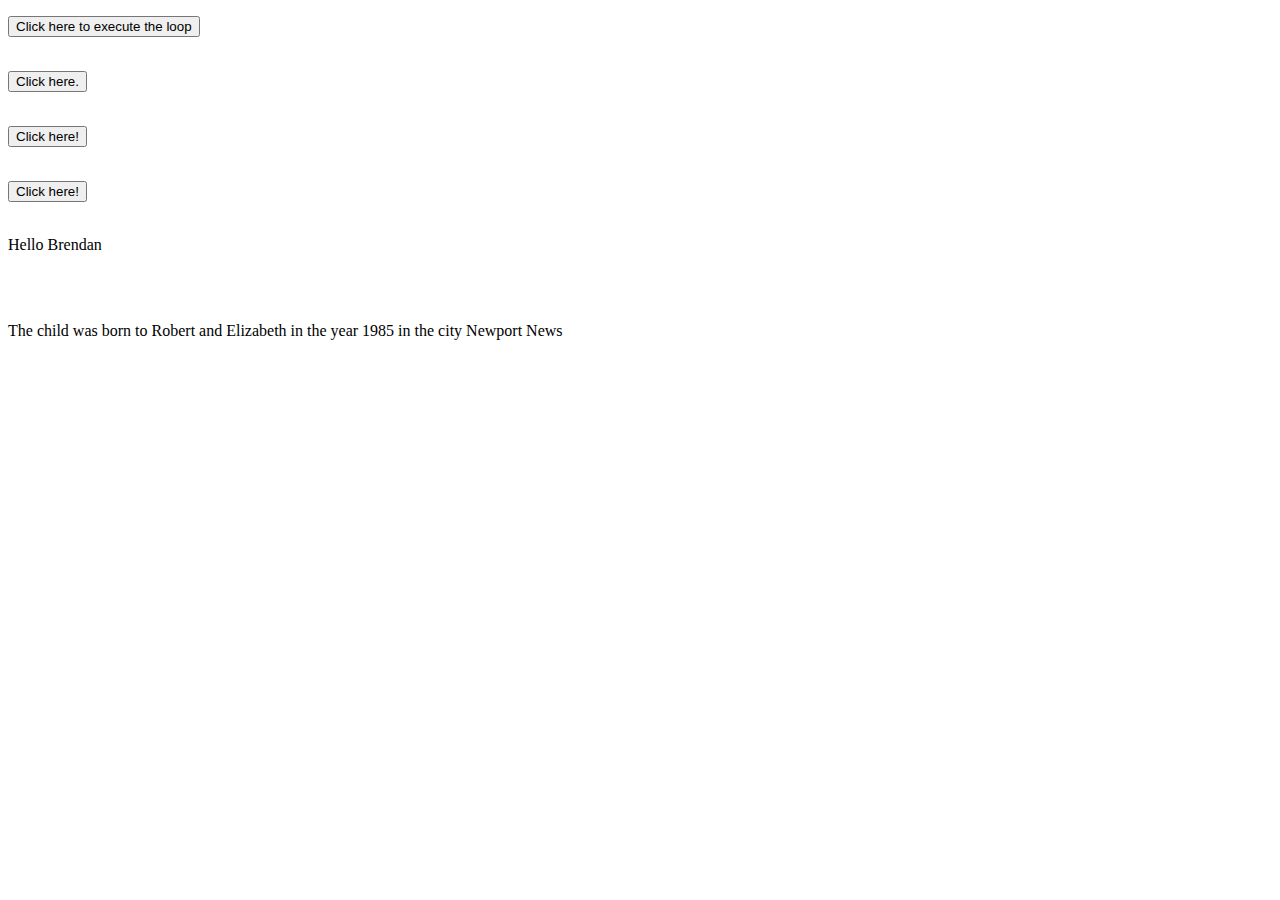
<file: Basic JavaScript Projects/Project10_loops_arrays/index.html>
<!DOCTYPE html>
<html>
    <head>
        <script src="./JS/main.js" defer></script>
    </head>
    
    <body>
        <p id="Loop"></p>
        <button id="string" onclick="Call_Loop()">Click here to execute the loop</button>
        <br>
        <br>
        <p id="List_of_Instruments"></p>
        <button onclick="for_loop()">Click here.</button>
        <br>
        <br>
        <p id="Array"></p>
        <button onclick="num_loop()">Click here!</button>
        <br>
        <br>
        <p id="Constant"></p>
        <button onclick="constant_function()">Click here!</button>
        <br>
        <br>
        <p id="greeting"></p>
        <br>
        <br>
        <p id="childDesc"></p>
    </body>
</html>
</file>
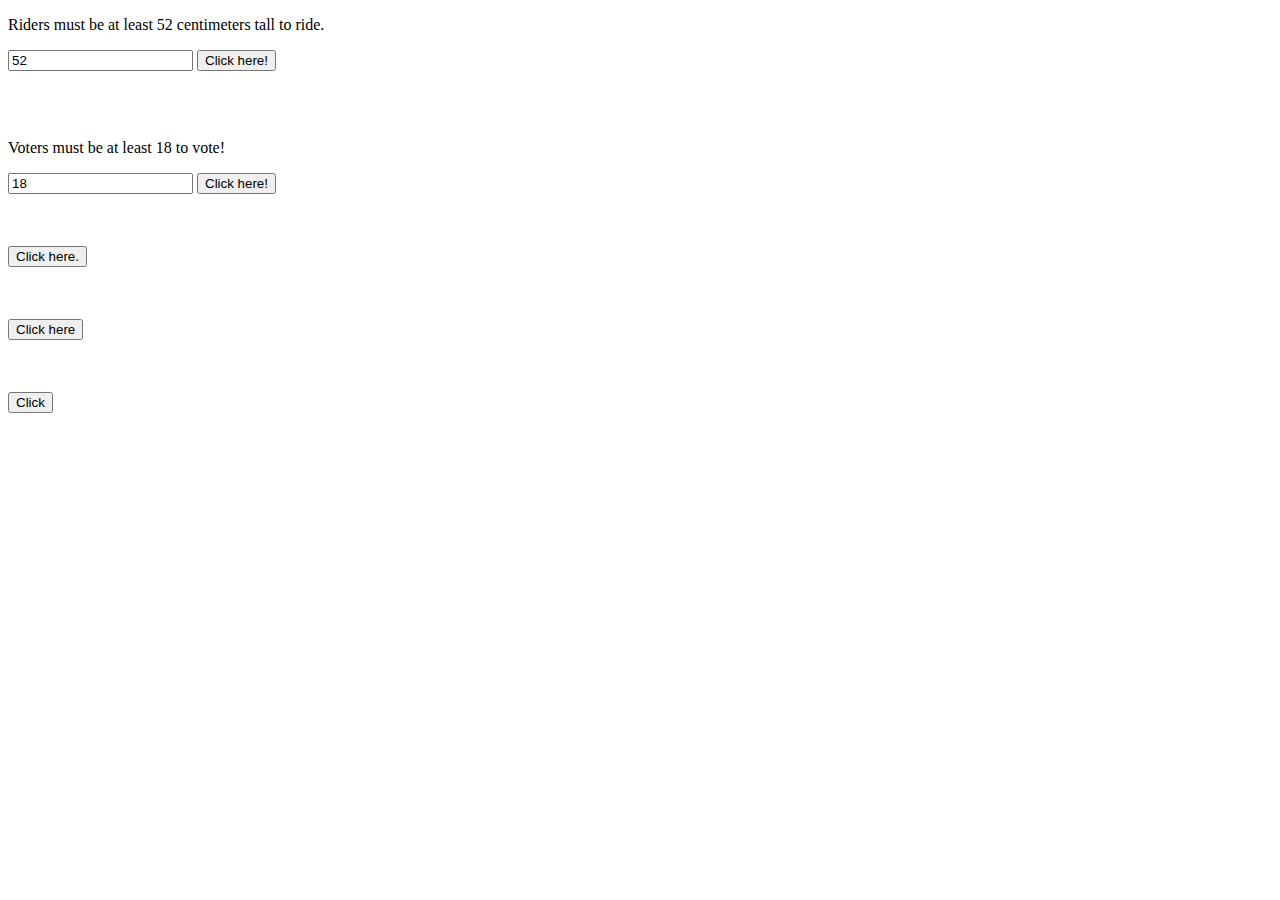
<file: Basic JavaScript Projects/Project6_ternary_operators_constructors/index.html>
<!DOCTYPE html>
<html>
    <head>
        <script src="./JS/main.js"></script>
    </head>
    
    <body>
        <p>Riders must be at least 52 centimeters tall to ride.</p>
        <input type="text" id="Height" value="52" />
        <button onclick="Ride_Function()">Click here!</button>
        <p id="Ride"></p>
        <br>
        <br>
        <p>Voters must be at least 18 to vote!</p>
        <input type="text" id="Age" value="18" />
        <button onclick="Vote_Function()">Click here!</button>
        <p id="Vote"></p>
        <br>
        <br>
        <button onclick="myFunction()">Click here.</button>
        <p id="Keywords_and_Constructors"></p>
        <br>
        <br>
        <button onclick="myLooks()">Click here</button>
        <p id="New_and_This"></p>
        <br>
        <br>
        <button onclick="countFunction()">Click</button>
        <p id="Nested_Function"></p>
    </body>
</html>
</file>
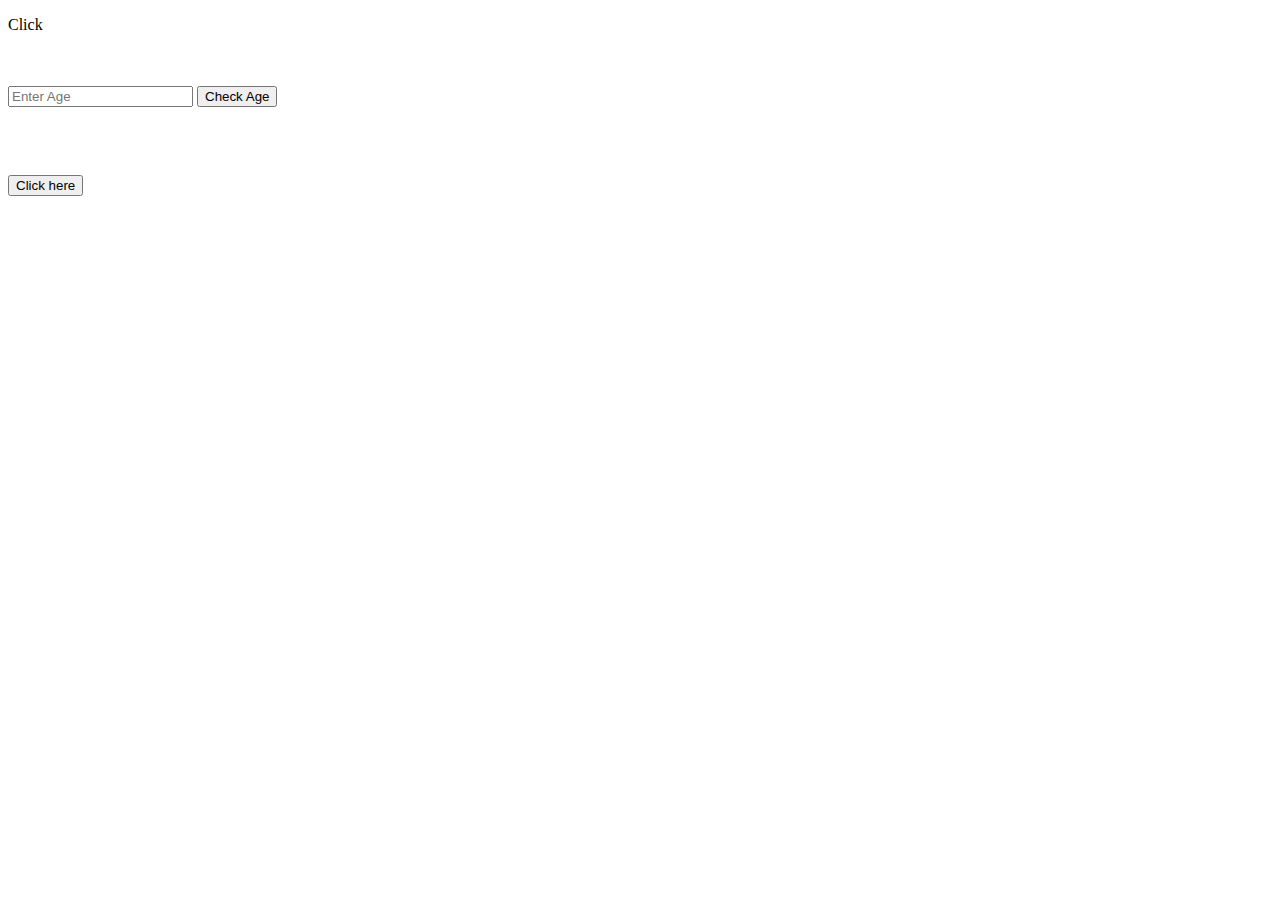
<file: Basic JavaScript Projects/Project7_scope_time_function/index.html>
<!DOCTYPE html>
<html>
    <head>
        <script src="./JS/main.js"></script>
    </head>
    
    <body>
        <p id="Date" onclick="checkDate()">Click</p>
        <br>
        <br>
        <input type="text" id="Age" placeholder="Enter Age" value="">
        <button onclick="checkAge()">Check Age</button>
        <p id="Voter"></p>
        <br>
        <br>
        <p id="Time_of_day"></p>
        <button onclick="Time_function()">Click here</button>
    </body>
</html>
</file>
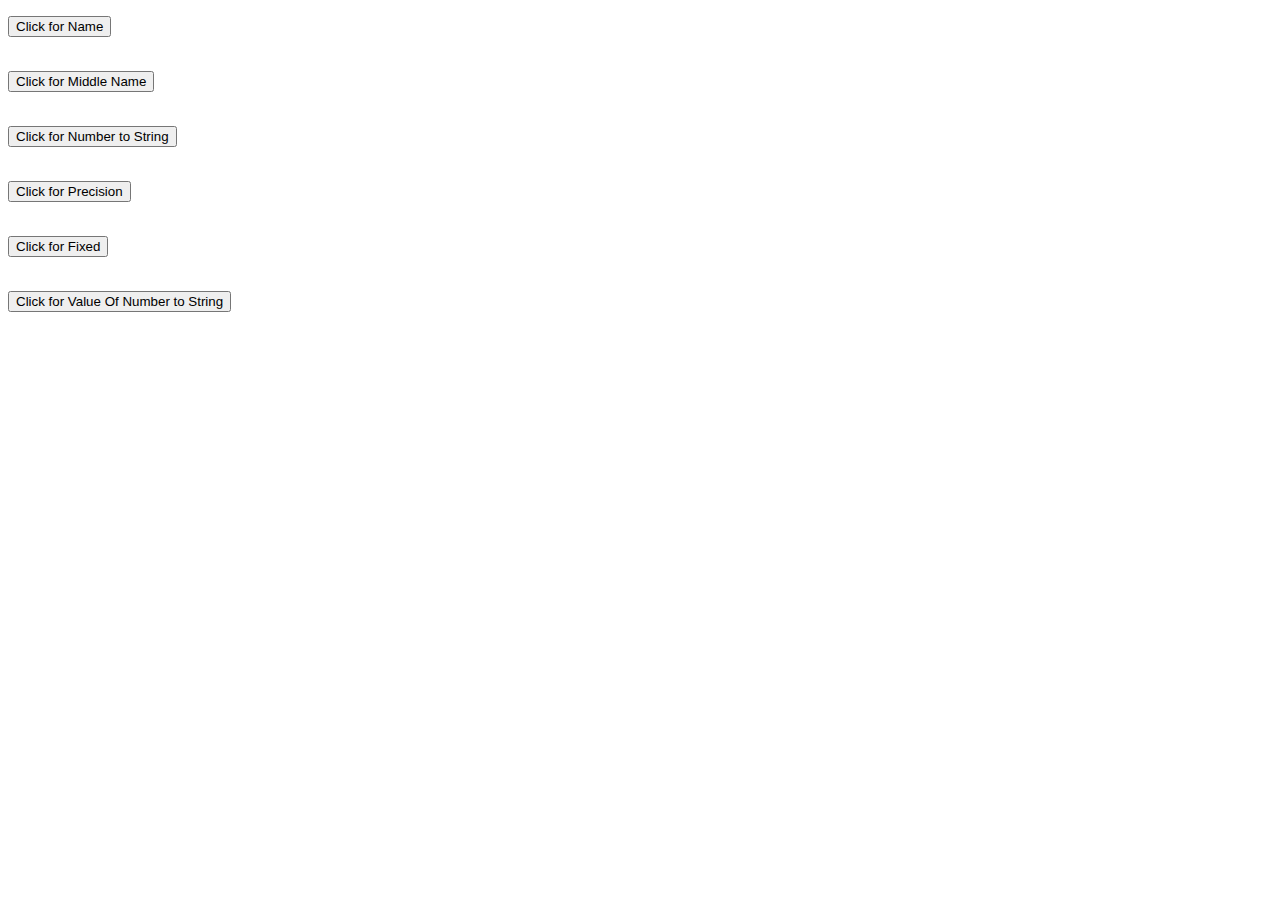
<file: Basic JavaScript Projects/Project8_string_methods/index.html>
<!DOCTYPE html>
<html>
    <head>
        <script src="./JS/main.js"></script>
    </head>
    
    <body>
        <p id="Name"></p>
        <button onclick="fullName()">Click for Name</button>
        <br>
        <br>
        <p id="Slice"></p>
        <button onclick="sliceFunction()">Click for Middle Name</button>
        <br>
        <br>
        <p id="NumtoString"></p>
        <button onclick="numString()">Click for Number to String</button>
        <br>
        <br>
        <p id="Precision"></p>
        <button onclick="precisionMethod()">Click for Precision</button>
        <br>
        <br>
        <p id="Fix"></p>
        <button onclick="fixedMethod()">Click for Fixed</button>
        <br>
        <br>
        <p id="Value"></p>
        <button onclick="valueMethod()">Click for Value Of Number to String</button>
    </body>
</html>
</file>
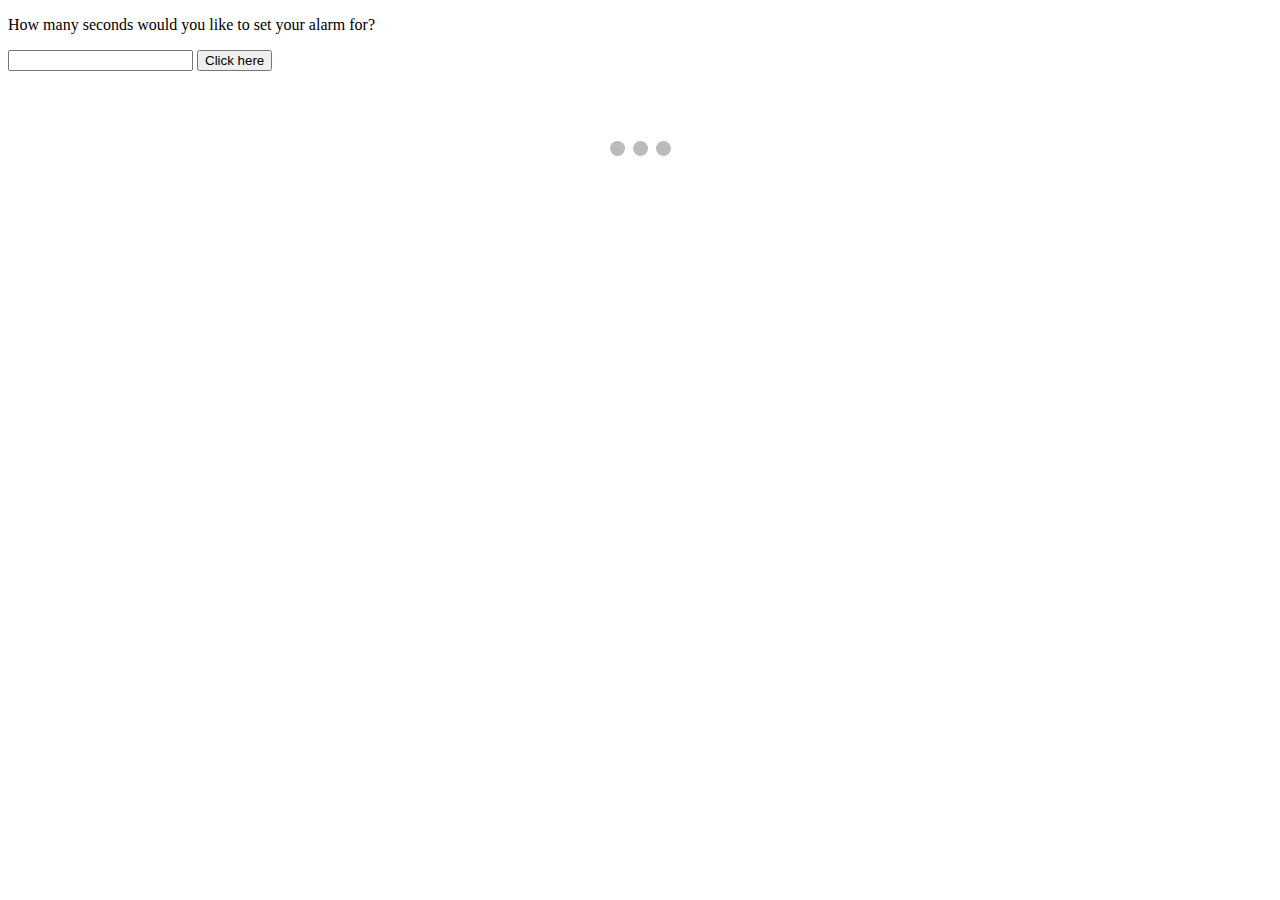
<file: Basic JavaScript Projects/Project9_countdown_slideshow/index.html>
<!DOCTYPE html>
<html>
    <head>
        <script src="./JS/main.js"></script>
        <link rel="stylesheet" type="text/css" href="./css/main.css">
    </head>
    
    <body>
        <p>How many seconds would you like to set your alarm for?</p>
        <input id="seconds" value=""/>
        <button onclick="countdown()">Click here</button>
        <p id="timer"></p>
        <br>
        <br>
        <div class="slideshow-container">

            <div class="mySlides fade">
                <div class="numbertext">1 / 3</div>
                <img src="./images/car1.jpg" style="width:100%;">
                <div class="text">Caption Text</div>
            </div>
            <div class="mySlides fade">
                <div class="numbertext">2 / 3</div>
                <img src="./images/car2.jpg" style="width:100%;">
                <div class="text">Caption Two</div>
            </div>
            <div class="mySlides fade">
                <div class="numbertext">3 / 3</div>
                <img src="./images/car3.jpg" style="width:100%;">
                <div class="text">Caption Three</div>
            </div>

            <a class="prev" onclick="plusSlides(-1)">&#10094;</a>
            <a class="next" onclick="plusSlides(1)">&#10095;</a>
        </div>
        <br>
        <div style="text-align: center;">
            <span class="dot" onclick="currentSlide(1)"></span>
            <span class="dot" onclick="currentSlide(2)"></span>
            <span class="dot" onclick="currentSlide(3)"></span>
        </div>
    </body>
</html>
</file>
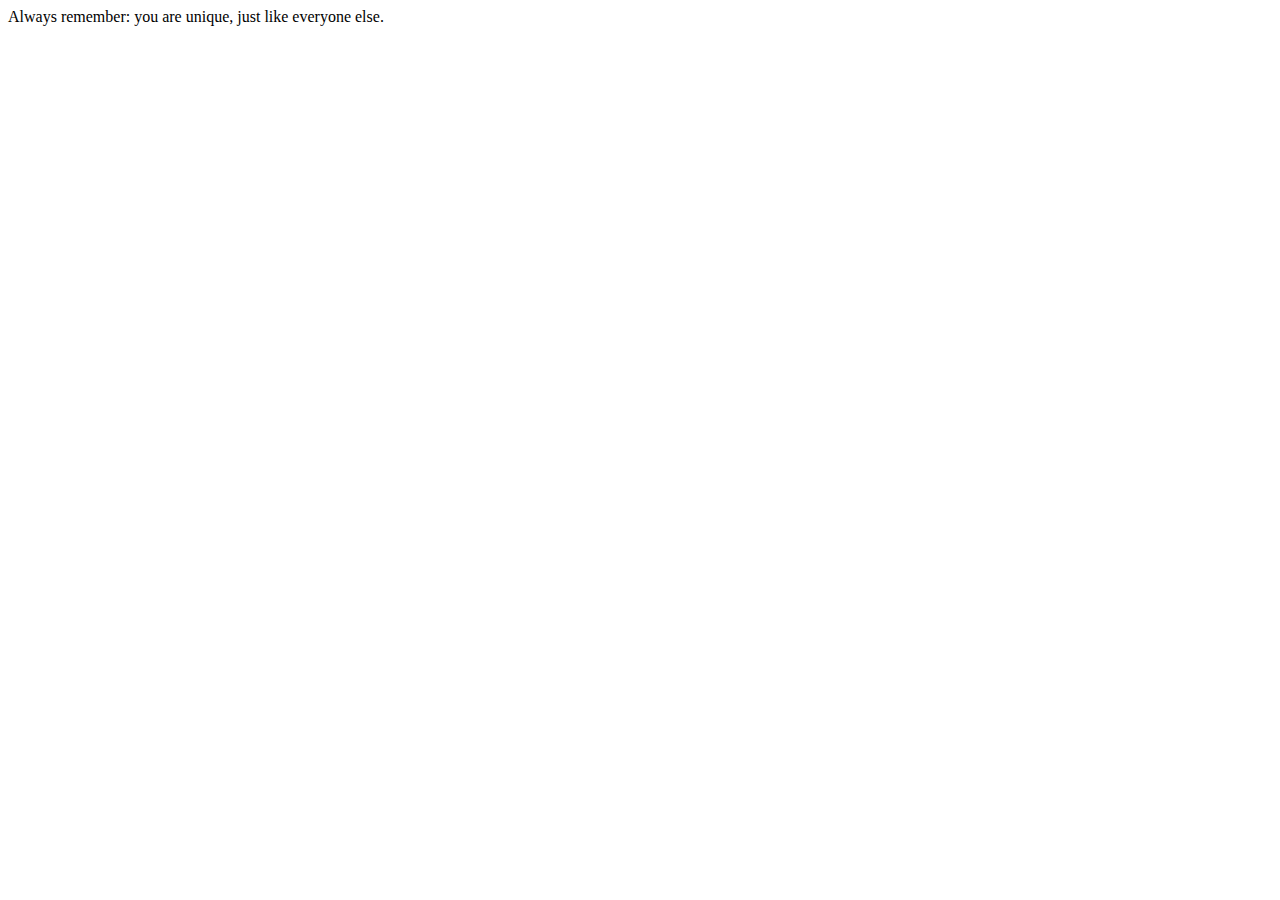
<file: General Practice/Dev Tools/index.html>
<!DOCTYPE html>
<html lang="en">
    <head>
        <meta charset="utf-8">
    </head>
    <body>
        <script>
            A = "Always ";
            B = "remember: ";
            document.write(A + B);

            X = "you ";
            Y = "are ";
            document.write(X + Y);

            M = "unique, ";
            N = "just like everyone else.";
            document.write(M + N);
        </script>
    </body>
</html>
</file>
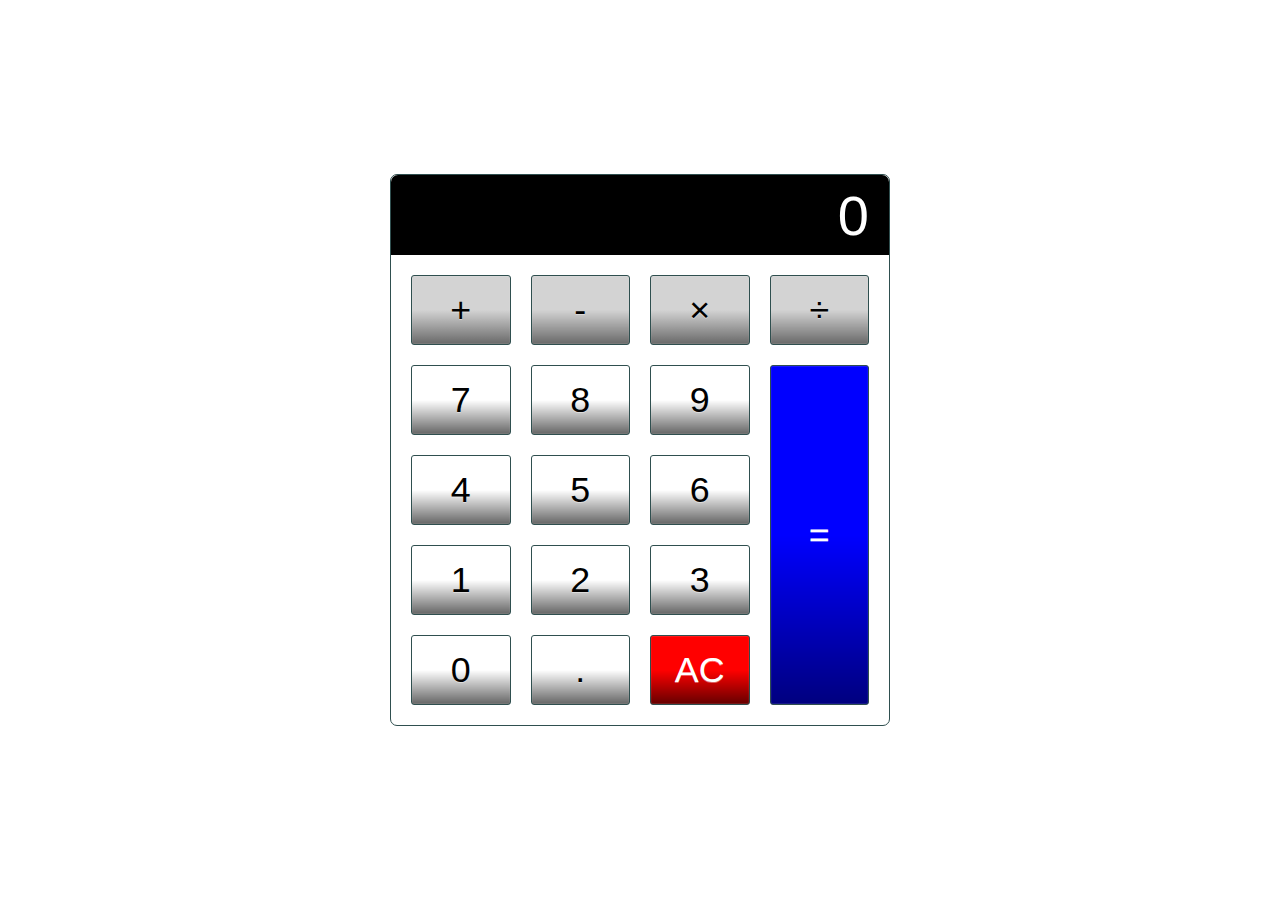
<file: Calculator/calculator.html>
<!DOCTYPE html>
<html lang="en">
    <head>
        <meta charset="utf-8">
        <title>Calculator</title>
        <meta name="description" content="A basic HTML, CSS and JavaScript Calculator">
        <meta name="author" content="Your Name Here..">
        <!--Link CSS File-->
        <link rel="stylesheet" href="./css/calculator.css">
        <!--Link JavaScript File-->
        <script src="./js/calculator.js" defer></script>
    </head>

    <body>
        <!--This is the main div containe that will display the calculator-->
        <div class="calculator">
            <!--This input displays the result of the calculation-->
            <input type="text" class="calculator-screen" value="0" disabled>
            <!--This section displays all buttons that a user can press to make a calculation-->
            <div class="calculator-keys">

                <button type="button" class="operator" value="+">+</button>
                <button type="button" class="operator" value="-">-</button>
                <button type="button" class="operator" value="*">&times;</button>
                <button type="button" class="operator" value="/">&divide;</button>

                <button type="button" value="7">7</button>
                <button type="button" value="8">8</button>
                <button type="button" value="9">9</button>

                <button type="button" value="4">4</button>
                <button type="button" value="5">5</button>
                <button type="button" value="6">6</button>

                <button type="button" value="1">1</button>
                <button type="button" value="2">2</button>
                <button type="button" value="3">3</button>

                <button type="button" value="0">0</button>
                <button type="button" class="decimal function" value=".">.</button>
                <button type="button" class="all-clear function" value="all-clear">AC</button>

                <button type="button" class="equal-sign operator" value="=">=</button>
                
            </div>
        </div>
    </body>
</html>
</file>
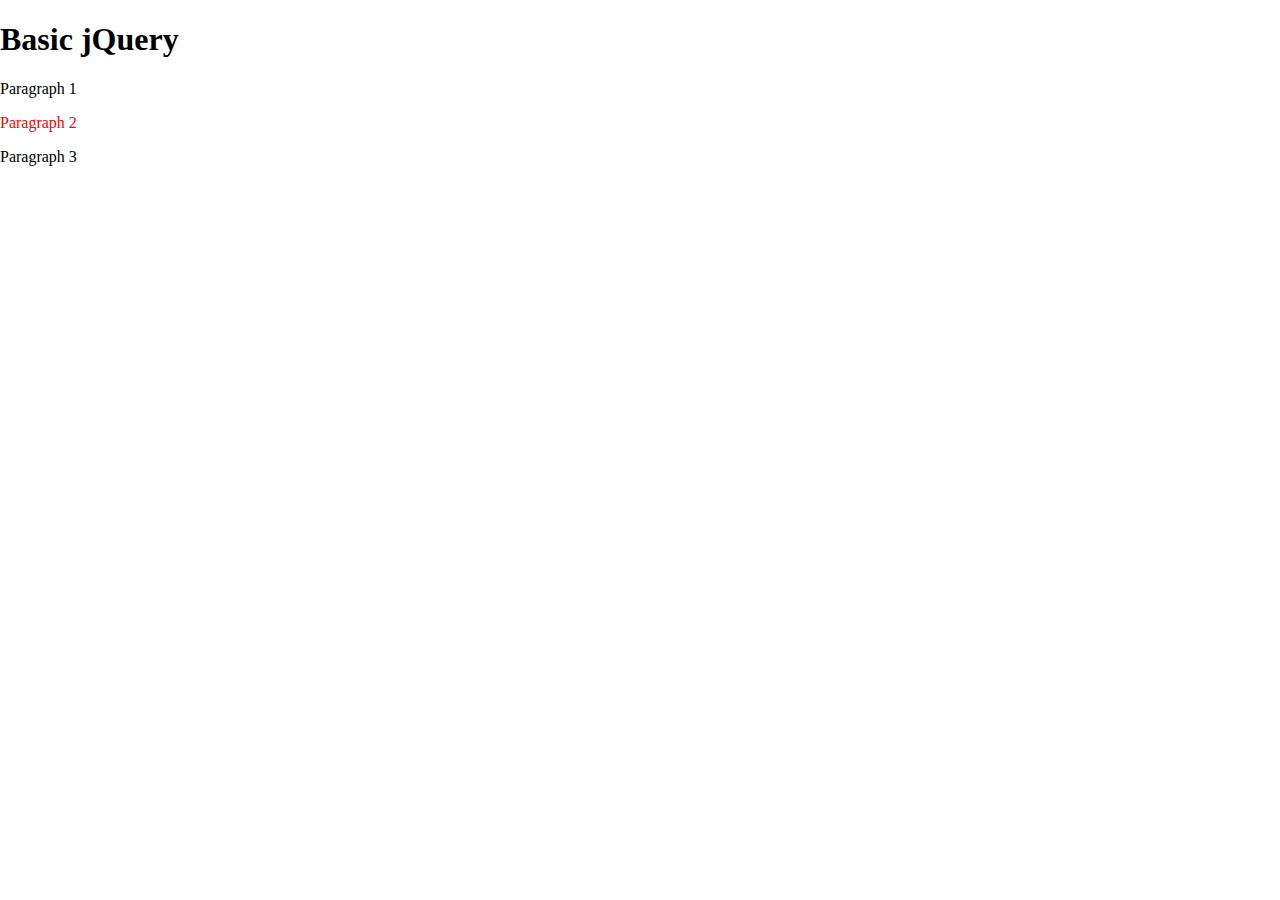
<file: JQuery/jquery.html>
<!DOCTYPE html>
<html lang="en">
    <head>
        <meta charset="utf-8">
        <script src="https://ajax.googleapis.com/ajax/libs/jquery/3.4.0/jquery.min.js"></script>
    </head>
    <script>
        $(document).ready(function() {  //function retrieves html tag and appends data in quotation
            $("html").append(
                "<body>\
                    <div id='container'>\
                        <div id='inner'>\
                            <h1>Basic jQuery</h1>\
                            <p id='1'>Paragraph 1</p>\
                            <p id='2'>Paragraph 2</p>\
                            <p id='3'>Paragraph 3</p>\
                        </div>\
                    </div>\
                </body>"
            );
            $("#1").on("click", function() {  //function on click displays alert and then hides content with slideUp
                alert("Oh no! You clicked paragraph 1! Now it will disappear!");
                $(this).slideUp(800);
            });
            $("#2").css({"color":"red"});  //changes color of paragraph 2 to red
            $("#3").click(function() {  //function hides h1 when clicked
                $("h1").hide();
            });

        });
    </script>
</html>
</file>
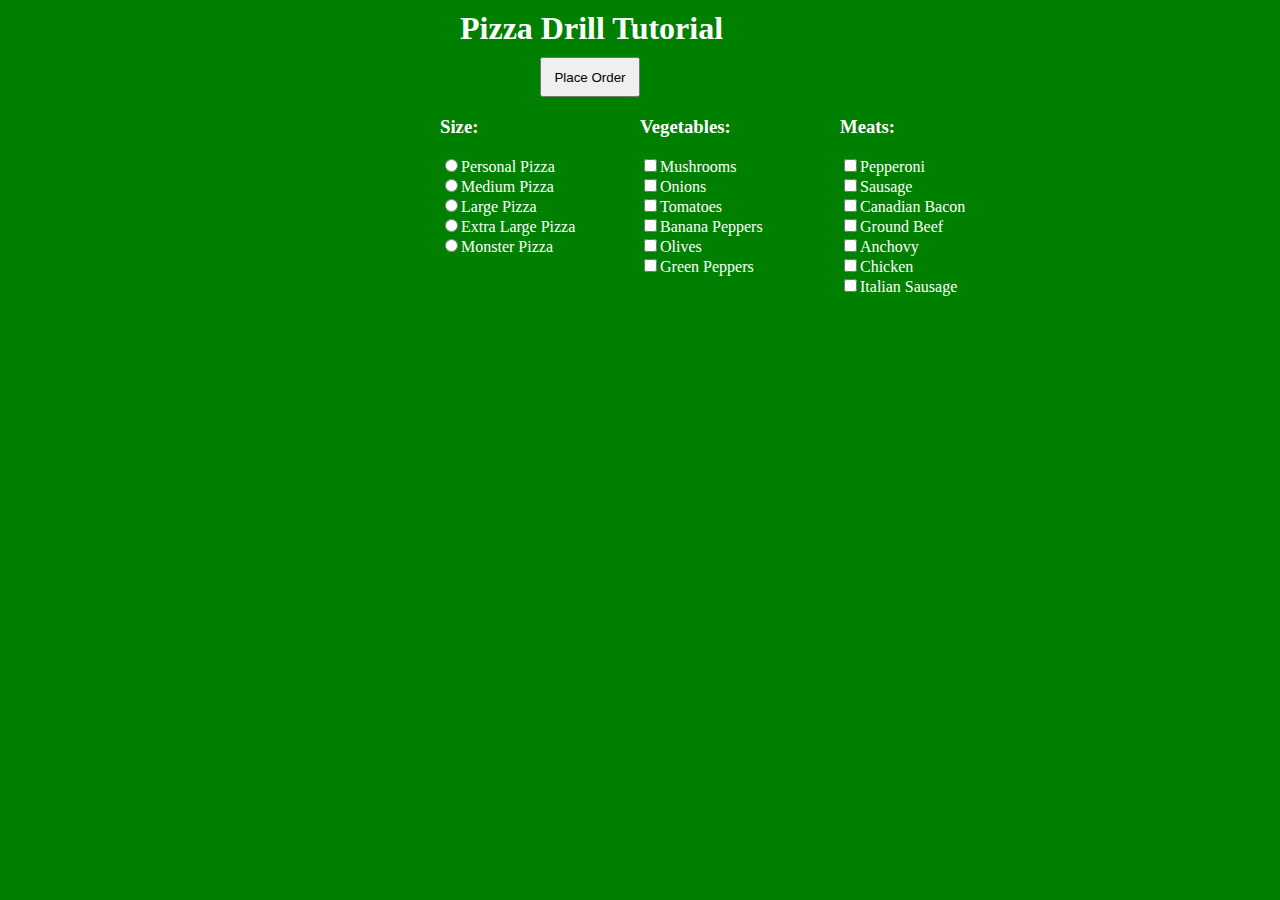
<file: Pizza_Project/Pizza.html>
<!DOCTYPE html>
<html lang="en">
    <head>
        <title>Pizza Drill Demo</title>
        <meta http-equiv="Content-Type" content="text/html; charset=utf-8">
        <meta content="width=device-width, initial-scale=1.0" name="viewport">
        <script src="Pizza_JavaScript/pizza.js" defer></script>
        <link rel="stylesheet" type="text/css" href="Pizza_CSS/pizza.css">
    </head>
    <body>
        <div id="menuBG">
            <h1 style="margin: 0 0px 0 20px;">Pizza Drill Tutorial</h1>
            <input id="btnOrder" type="button"  onclick="getReceipt()" value="Place Order">
            <form id="frmMenu">
                <div class="menu left">
                    <h3>Size:</h3>
                    <input class="size" type="radio" name="Size" value="Personal Pizza">Personal Pizza
                    <br>
                    <input class="size" type="radio" name="Size" value="Medium Pizza">Medium Pizza
                    <br>
                    <input class="size" type="radio" name="Size" value="Large Pizza">Large Pizza
                    <br>
                    <input class="size" type="radio" name="Size" value="Extra Large Pizza">Extra Large Pizza
                    <br>
                    <input class="size" type="radio" name="Size" value="Monster Pizza">Monster Pizza
                    <br>
                </div>

                <div class="menu center">
                    <h3>Vegetables:</h3>
                    <input class="toppings" type="checkbox" name="Topping" value="Mushrooms">Mushrooms
                    <br>
                    <input class="toppings" type="checkbox" name="Topping" value="Onions">Onions
                    <br>
                    <input class="toppings" type="checkbox" name="Topping" value="Tomatoes">Tomatoes
                    <br>
                    <input class="toppings" type="checkbox" name="Topping" value="Banana Peppers">Banana Peppers
                    <br>
                    <input class="toppings" type="checkbox" name="Topping" value="Olives">Olives
                    <br>
                    <input class="toppings" type="checkbox" name="Topping" value="Green Peppers">Green Peppers
                    <br>
                </div>

                <div class="menu right">
                    <h3>Meats:</h3>
                    <input class="toppings" type="checkbox" name="Topping" value="Pepperoni">Pepperoni
                    <br>
                    <input class="toppings" type="checkbox" name="Topping" value="Sausage">Sausage
                    <br>
                    <input class="toppings" type="checkbox" name="Topping" value="Canadian Bacon">Canadian Bacon
                    <br>
                    <input class="toppings" type="checkbox" name="Topping" value="Ground Beef">Ground Beef
                    <br>
                    <input class="toppings" type="checkbox" name="Topping" value="Anchovy">Anchovy
                    <br>
                    <input class="toppings" type="checkbox" name="Topping" value="Chicken">Chicken
                    <br>
                    <input class="toppings" type="checkbox" name="Topping" value="Italian Sausage">Italian Sausage
                    <br>
                </div>
                <div id="cart">
                    <div id="showText"></div>
                    <div id="totalPrice"></div>
                </div>
            </form>
        </div>
    </body>
</html>
</file>
<file: Basic JavaScript Projects/Project9_countdown_slideshow/css/main.css>
*{box-sizing: border-box}

/* Slideshow container */
.slideshow-container {
    max-width: 1000px;
    position: relative;
    margin: auto;
}

/* Hide the images by default */
.mySlides {
    display: none;
}

/* Next and previous buttons */
.prev, .next {
    cursor: pointer;
    position: absolute;
    top: 50%;
    width: auto;
    margin-top: -22px;
    padding: 16px;
    color: white;
    font-weight: bold;
    font-size: 18px;
    transition: 0.6s ease;
    border-radius: 0 3px 3px 0;
    user-select: none;
}

/* Position the "next button" to the right */
.next {
    right: 0;
    border-radius: 3px 0 0 3px;
}

/* On hover, add a black bg color with a little bit see-through */
.prev:hover, .next:hover {
    background-color: rgba(0,0,0,0.8);
}

/* Caption text */
.text {
    color: #f2f2f2;
    font-size: 15px;
    padding: 8px 12px;
    position: absolute;
    bottom: 8px;
    width: 100%;
    text-align: center;
}

/* Number text (1/3 etc) */
.numbertext {
    color: #f2f2f2;
    font-size: 12px;
    padding: 8px 12px;
    position: absolute;
    top: 0;
}

/* The dots/bullets/indicators */
.dot {
    cursor: pointer;
    height: 15px;
    width: 15px;
    margin: 0 2px;
    background-color: #bbb;
    border-radius: 50%;
    display: inline-block;
    transition: background-color 0.6s ease;
}

.active, .dot:hover {
    background-color: #717171;
}

/* Fading animation */
.fade {
    animation-name: fade;
    animation-duration: 1.5s;
}
  
@keyframes fade {
    from {opacity: .4}
    to {opacity: 1}
}
</file>
<file: Calculator/css/calculator.css>
html {
    font-size: 70%;
    box-sizing: border-box;
}

*, *::before, *::after {
    margin: 0;
    padding: 0;
    box-sizing: inherit;
}

.calculator {
    border: 1.2px solid darkslategray;
    border-radius: 7px;
    position: absolute;
    top: 50%;
    left: 50%;
    transform: translate(-50%, -50%);
    width: 500px;
}

.calculator-screen {
    width: 100%;
    font-size: 5rem;
    height: 80px;
    border: none;
    background-color: black;
    color: white;
    text-align: right;
    padding-right: 20px;
    padding-left: 20px;
    border-radius: 7px 7px 0px 0px;
}

button {
    height: 70px;
    border-radius: 3px;
    border: 1px solid darkslategray;
    background-color: transparent;
    font-size: 3.2rem;
    color: black;
    background-image: linear-gradient(to bottom, transparent, transparent 50%, rgba(0,0,0,0.6));
    text-shadow: 0 1px rgba(255,255,255,0.4);
    /* Each value below is separated by a comma after the rgba values */
    box-shadow: inset 0 0 0 1px rgba(255,255,255,0.05),
    inset 0 1px 0 0 rgba(255,255,255,0.05),
    inset 0 -1px 0 0 rgba(255,255,255,0.05),
    0 1px 0 0 rgba(255,255,255,0.05);
}

button:hover {
    background-color: #e1e1e1;
}

.operator {
    color: black;
    background-image: linear-gradient(to bottom, transparent, transparent 50%, rgba(0,0,0,0.5));
    background-color: lightgray;
}

.all-clear {
    background-color: red;
    border-color: darkslategray;
    color: #ffffff;
}

.equal-sign {
    background-color: blue;
    border-color: darkslategray;
    color: #ffffff;
    height: 100%;
    grid-area: 2/4/6/5;
}

.equal-sign:hover {
    background-color: darkblue;
}

.calculator-keys {
    display: grid;
    grid-template-columns: repeat(4, 1fr);
    grid-gap: 20px;
    padding: 20px;
}
</file>
<file: Pizza_Project/Pizza_CSS/pizza.css>
#menuBG {
    width: 400px;
    height: 470px;
    margin: 10px auto;
}

#frmMenu {
    width: 600px;
    height: 200px;
}

#totalPrice {
    width: 200px;
    height: 190px;
    margin: 0 auto;
    float: right;
}

.left {
    width: 200px;
    height: 200px;
    float: left;
}

.center {
    width: 200px;
    height: 200px;
    float: left;
}

.right {
    width: 200px;
    height: 200px;
    float: right;
}

#showText {
    width: 200px;
    height: 190px;
    margin: 0px auto;
    float: left;
}

#cart {
    top: 0;
    margin: 0px auto;
    width: 400px;
    height: 200px;
}

#btnOrder {
    margin: 10px 0px 0px 100px;
    width: 100px;
    height: 40px;
}

body {
    background-color: green;
}

h1, h3, div {
    font-family:Cambria, Cochin, Georgia, Times, 'Times New Roman', serif;
    color: white;
}
</file>
